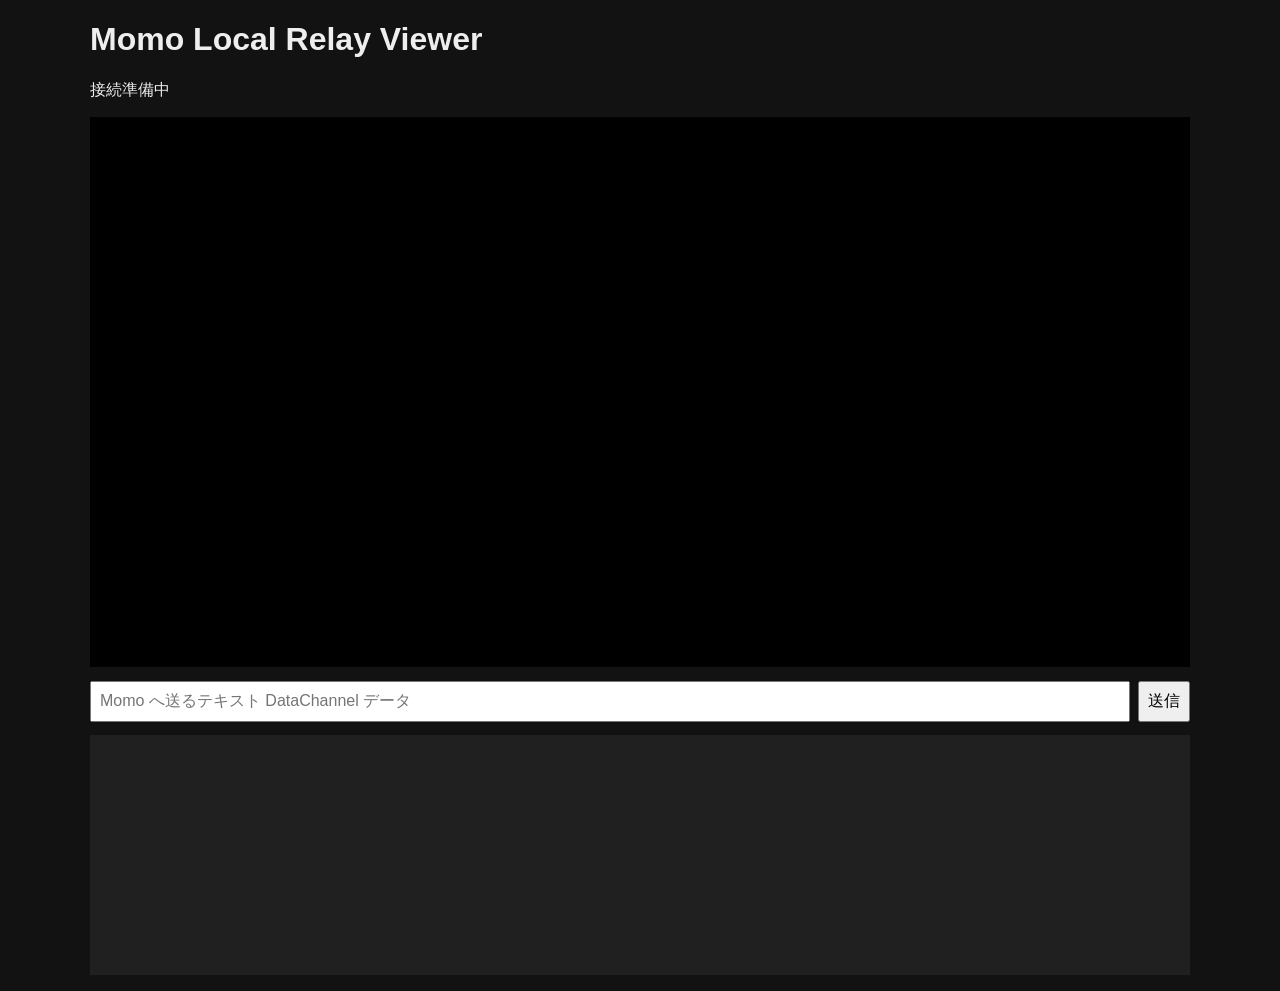
<file: tools/momo-relay/web/index.html>
<!doctype html>
<html lang="ja">
  <head>
    <meta charset="utf-8">
    <meta name="viewport" content="width=device-width,initial-scale=1">
    <title>Momo Local Relay Viewer</title>
    <style>
      body { margin: 16px; background: #121212; color: #eee; font-family: sans-serif; }
      main { max-width: 1100px; margin: auto; }
      video { width: 100%; max-height: 70vh; background: #000; }
      button, input { font: inherit; padding: 8px; }
      #log { height: 220px; overflow: auto; white-space: pre-wrap; background: #202020; padding: 10px; }
      .row { display: flex; gap: 8px; margin: 10px 0; }
      input { flex: 1; }
    </style>
  </head>
  <body>
    <main>
      <h1>Momo Local Relay Viewer</h1>
      <p id="status">接続準備中</p>
      <video id="video" autoplay playsinline muted></video>
      <div class="row">
        <input id="command" autocomplete="off" placeholder="Momo へ送るテキスト DataChannel データ">
        <button id="send">送信</button>
      </div>
      <pre id="log"></pre>
    </main>
    <script>
      const role = new URLSearchParams(location.search).get('role') === 'pilot' ? 'pilot' : 'observer';
      const status = document.querySelector('#status');
      const logElement = document.querySelector('#log');
      const video = document.querySelector('#video');
      const commandInput = document.querySelector('#command');
      const sendButton = document.querySelector('#send');
      const log = (text) => {
        logElement.textContent += `[${new Date().toLocaleTimeString()}] ${text}\n`;
        logElement.scrollTop = logElement.scrollHeight;
      };
      const wsScheme = location.protocol === 'https:' ? 'wss' : 'ws';
      const ws = new WebSocket(`${wsScheme}://${location.host}/ws?role=${role}`);
      const pc = new RTCPeerConnection();
      const telemetry = pc.createDataChannel('momo-telemetry', { ordered: false, maxRetransmits: 0 });
      const command = pc.createDataChannel('momo-command', { ordered: false, maxRetransmits: 0 });
      pc.addTransceiver('video', { direction: 'recvonly' });
      pc.ontrack = (event) => {
        video.srcObject = event.streams[0] || new MediaStream([event.track]);
        log(`映像トラックを受信: ${event.track.kind} / ${event.track.readyState}`);
      };
      pc.onconnectionstatechange = () => { status.textContent = `映像接続: ${pc.connectionState} / role: ${role}`; };
      pc.onicecandidate = ({ candidate }) => {
        if (candidate) ws.send(JSON.stringify({ type: 'candidate', ice: candidate.toJSON() }));
      };
      const describe = async (data) => {
        if (typeof data === 'string') return data;
        const bytes = new Uint8Array(await data.arrayBuffer());
        return `0x${[...bytes].map((v) => v.toString(16).padStart(2, '0')).join(' ')}`;
      };
      telemetry.binaryType = 'arraybuffer';
      command.binaryType = 'arraybuffer';
      telemetry.onmessage = async ({ data }) => log(`Momo -> 全 Viewer: ${await describe(data)}`);
      command.onmessage = async ({ data }) => log(`Viewer -> Momo: ${await describe(data)}`);
      ws.onopen = async () => {
        const offer = await pc.createOffer();
        await pc.setLocalDescription(offer);
        ws.send(JSON.stringify({ type: 'offer', sdp: offer.sdp }));
      };
      ws.onmessage = async ({ data }) => {
        const message = JSON.parse(data);
        if (message.type === 'answer') await pc.setRemoteDescription({ type: 'answer', sdp: message.sdp });
        else if (message.type === 'candidate') await pc.addIceCandidate(message.ice);
        else if (message.type === 'error') log(`中継器エラー: ${message.error}`);
      };
      ws.onclose = () => log('シグナリング接続が閉じました');
      const send = () => {
        if (role !== 'pilot') { log('observer は送信できません'); return; }
        if (command.readyState !== 'open') { log('command DataChannel は未接続です'); return; }
        command.send(commandInput.value);
        commandInput.value = '';
      };
      sendButton.onclick = send;
      commandInput.onkeydown = (event) => { if (event.key === 'Enter') send(); };
      if (role !== 'pilot') { commandInput.disabled = true; sendButton.disabled = true; }
      window.relayDebug = { pc, video };
    </script>
  </body>
</html>
</file>
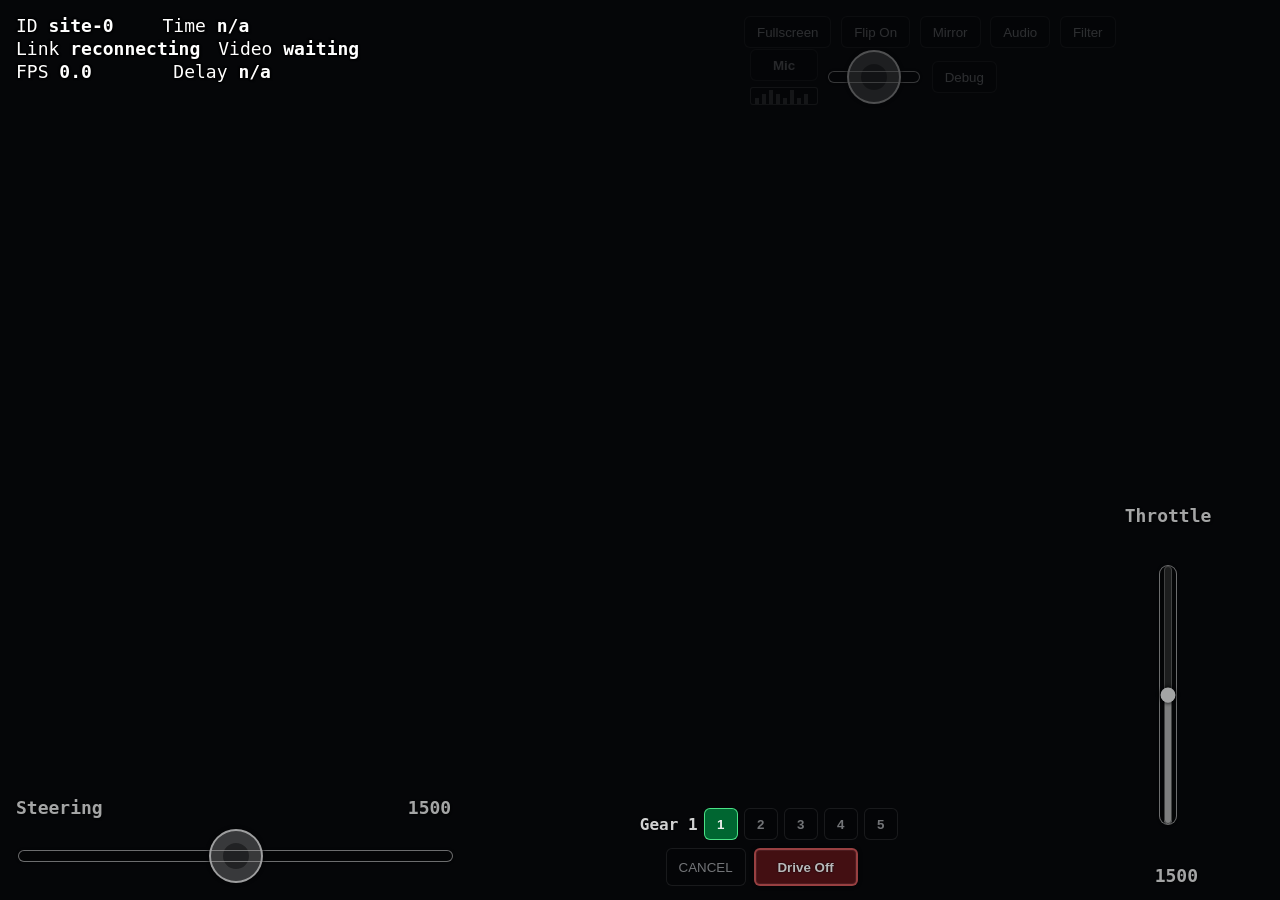
<file: html/fpv-viewer.html>
<!doctype html>
<html lang="ja">

<head>
  <meta charset="UTF-8">
  <meta name="viewport" content="width=device-width, initial-scale=1, viewport-fit=cover">
  <meta name="theme-color" content="#050608">
  <meta name="mobile-web-app-capable" content="yes">
  <meta name="apple-mobile-web-app-capable" content="yes">
  <meta name="apple-mobile-web-app-title" content="Momo FPV">
  <meta name="apple-mobile-web-app-status-bar-style" content="black-translucent">
  <link rel="manifest" href="./manifest.json">
  <link rel="icon" href="./icon.svg" type="image/svg+xml">
  <link rel="apple-touch-icon" href="./apple-touch-icon.png">
  <title>Momo FPV Viewer</title>
  <style>
    :root {
      color-scheme: dark;
      font-family: ui-monospace, "Cascadia Mono", "Consolas", monospace;
      background: #050608;
      color: #f4f7fb;
    }

    * {
      box-sizing: border-box;
    }

    html,
    body {
      width: 100%;
      height: 100%;
      margin: 0;
      overflow: hidden;
      background: #050608;
    }

    #remote_video {
      position: fixed;
      inset: 0;
      width: 100vw;
      height: 100vh;
      object-fit: contain;
      background: #050608;
      transform-origin: center center;
      transform: rotate(var(--video-rotate, 0deg)) scaleX(var(--video-scale-x, 1));
    }

    body.flip-video #remote_video {
      --video-rotate: 180deg;
    }

    body.mirror-video #remote_video {
      --video-scale-x: -1;
    }

    .hud {
      position: fixed;
      inset: auto calc(16px + env(safe-area-inset-right)) calc(14px + env(safe-area-inset-bottom)) calc(16px + env(safe-area-inset-left));
      pointer-events: none;
    }

    .panel {
      display: grid;
      grid-template-columns: minmax(230px, 34vw) auto minmax(110px, 15vw);
      grid-template-areas:
        "steering actions throttle"
        "steering actions throttle";
      gap: 12px;
      align-items: end;
      width: 100%;
      padding: 0;
      border: 0;
      border-radius: 0;
      background: transparent;
      pointer-events: auto;
    }

    .status {
      position: fixed;
      top: calc(16px + env(safe-area-inset-top));
      left: calc(16px + env(safe-area-inset-left));
      display: grid;
      grid-template-columns: 1fr;
      gap: 3px;
      min-width: 0;
      font-size: 18px;
      line-height: 1.1;
      letter-spacing: 0;
      color: #ffffff;
      text-shadow:
        0 0 2px #000000,
        1px 1px 2px #000000,
        -1px -1px 2px #000000;
      pointer-events: none;
    }

    .status span {
      color: #ffffff;
    }

    .status-row {
      display: flex;
      flex-wrap: wrap;
      gap: 18px;
      align-items: baseline;
    }

    .status-row > div {
      white-space: nowrap;
    }

    .status .debug-only {
      display: none;
    }

    body.debug-osd .status .debug-only {
      display: block;
    }

    .status strong {
      display: inline-block;
      min-width: 96px;
      color: #ffffff;
      font-weight: 700;
    }

    .control {
      display: contents;
      font-size: 18px;
      text-shadow:
        0 0 2px #000000,
        1px 1px 2px #000000;
    }

    .rc-axis {
      display: grid;
      gap: 8px;
      align-items: center;
      color: #ffffff;
      opacity: 0.64;
      touch-action: none;
      user-select: none;
    }

    .rc-axis label {
      font-weight: 700;
      line-height: 1;
    }

    .rc-axis output {
      min-width: 60px;
      font-weight: 700;
      text-align: right;
    }

    .rc-axis-steering {
      grid-area: steering;
      grid-template-columns: 1fr auto;
      grid-template-areas:
        "label value"
        "range range";
      align-self: end;
      max-width: 460px;
    }

    .rc-axis-throttle {
      grid-area: throttle;
      grid-template-rows: auto minmax(230px, 36vh) auto;
      justify-items: center;
      align-self: end;
    }

    .rc-axis input[type="range"] {
      width: 100%;
      min-height: 56px;
      accent-color: #ffffff;
      cursor: pointer;
    }

    .rc-axis-steering label {
      grid-area: label;
    }

    .rc-axis-steering output {
      grid-area: value;
    }

    .rc-axis-steering input[type="range"] {
      grid-area: range;
    }

    .rc-axis-throttle input[type="range"] {
      appearance: slider-vertical;
      -webkit-appearance: slider-vertical;
      width: 56px;
      height: 260px;
      min-height: 0;
      writing-mode: vertical-lr;
      direction: rtl;
    }

    .rc-actions {
      grid-area: actions;
      display: flex;
      flex-wrap: wrap;
      justify-content: center;
      gap: 8px;
      align-self: end;
    }

    .rc-gear {
      display: flex;
      flex: 0 0 100%;
      justify-content: center;
      align-items: center;
      gap: 6px;
      color: #ffffff;
      font-weight: 700;
      text-shadow: 0 0 2px #000000;
    }

    .rc-gear-label {
      min-width: 72px;
      text-align: right;
      opacity: 0.82;
    }

    .rc-gear button {
      width: 34px;
      min-width: 34px;
      padding: 0;
      font-weight: 700;
    }

    .rc-gear button[aria-pressed="true"] {
      border-color: rgba(88, 255, 153, 0.9);
      background: rgba(0, 126, 61, 0.86);
      color: #ffffff;
      opacity: 0.94;
    }

    input,
    button {
      min-height: 32px;
      border-radius: 6px;
      border: 1px solid rgba(255, 255, 255, 0.18);
      background: rgba(0, 0, 0, 0.08);
      color: #f4f7fb;
    }

    input[type="text"] {
      width: 180px;
      padding: 0 8px;
      opacity: 0.46;
    }

    input[type="range"] {
      appearance: none;
      height: 54px;
      border: 0;
      background: transparent;
    }

    input[type="range"]::-webkit-slider-runnable-track {
      height: 12px;
      border: 1px solid rgba(255, 255, 255, 0.65);
      border-radius: 999px;
      background: rgba(0, 0, 0, 0.24);
      box-shadow: 0 0 3px #000000;
    }

    input[type="range"]::-webkit-slider-thumb {
      appearance: none;
      width: 54px;
      height: 54px;
      margin-top: -22px;
      border: 2px solid rgba(255, 255, 255, 0.95);
      border-radius: 50%;
      background: rgba(255, 255, 255, 0.18);
      box-shadow:
        0 0 4px #000000,
        inset 0 0 0 12px rgba(255, 255, 255, 0.18);
    }

    input[type="range"]::-moz-range-track {
      height: 12px;
      border: 1px solid rgba(255, 255, 255, 0.65);
      border-radius: 999px;
      background: rgba(0, 0, 0, 0.24);
      box-shadow: 0 0 3px #000000;
    }

    input[type="range"]::-moz-range-thumb {
      width: 54px;
      height: 54px;
      border: 2px solid rgba(255, 255, 255, 0.95);
      border-radius: 50%;
      background: rgba(255, 255, 255, 0.18);
      box-shadow:
        0 0 4px #000000,
        inset 0 0 0 12px rgba(255, 255, 255, 0.18);
    }

    button {
      padding: 0 12px;
      cursor: pointer;
      opacity: 0.46;
    }

    #btnDrive {
      min-width: 104px;
      min-height: 38px;
      border-width: 2px;
      font-weight: 700;
      opacity: 0.94;
      text-shadow: 0 0 2px #000000;
      box-shadow:
        0 0 4px rgba(0, 0, 0, 0.8),
        inset 0 0 0 1px rgba(255, 255, 255, 0.08);
    }

    #btnDrive[aria-pressed="false"] {
      border-color: rgba(255, 92, 92, 0.86);
      background: rgba(128, 18, 24, 0.82);
      color: #ffffff;
    }

    #btnDrive[aria-pressed="true"] {
      border-color: rgba(88, 255, 153, 0.9);
      background: rgba(0, 126, 61, 0.86);
      color: #ffffff;
    }

    button:disabled,
    input:disabled {
      cursor: default;
      opacity: 0.48;
    }

    #btnDrive:disabled {
      opacity: 0.72;
      filter: grayscale(0.2);
    }

    .primary {
      background: rgba(29, 111, 223, 0.2);
      border-color: rgba(69, 136, 246, 0.38);
    }

    .danger {
      background: rgba(122, 32, 38, 0.2);
      border-color: rgba(166, 58, 66, 0.38);
    }

    .top {
      position: fixed;
      top: calc(16px + env(safe-area-inset-top));
      left: auto;
      right: calc(16px + env(safe-area-inset-right));
      display: flex;
      justify-content: flex-end;
      gap: 10px;
      pointer-events: none;
    }

    .top-controls {
      max-width: min(520px, calc(100vw - 32px));
      padding: 0;
      border: 0;
      border-radius: 0;
      background: transparent;
      opacity: 0.36;
      text-shadow: 0 0 2px #000000;
      pointer-events: auto;
    }

    .top-controls:hover,
    .panel:hover .rc-axis,
    .panel:hover input,
    .panel:hover button {
      opacity: 1;
    }

    .debug-controls {
      display: none;
      align-items: center;
      gap: 6px;
      opacity: 0.46;
      text-shadow: 0 0 2px #000000;
    }

    body.debug-osd .debug-controls {
      display: inline-flex;
    }

    select {
      min-height: 32px;
      border-radius: 6px;
      border: 1px solid rgba(255, 255, 255, 0.18);
      background: rgba(0, 0, 0, 0.08);
      color: #f4f7fb;
    }

    .top-controls:hover .debug-controls,
    .debug-controls:hover {
      opacity: 1;
    }

    .mic-control {
      display: inline-grid;
      grid-template-columns: auto auto;
      grid-template-rows: auto auto;
      grid-template-areas:
        "button volume"
        "meter volume";
      gap: 4px 8px;
      align-items: center;
      margin-left: 6px;
      vertical-align: middle;
      opacity: 0.86;
    }

    .mic-control button {
      grid-area: button;
      min-width: 68px;
      font-weight: 700;
    }

    .mic-control button[aria-pressed="true"] {
      border-color: rgba(88, 255, 153, 0.9);
      background: rgba(0, 126, 61, 0.86);
      color: #ffffff;
      opacity: 1;
    }

    .mic-meter {
      grid-area: meter;
      display: grid;
      grid-template-columns: repeat(8, 4px);
      gap: 3px;
      height: 18px;
      align-items: end;
      padding: 2px 4px;
      border: 1px solid rgba(255, 255, 255, 0.18);
      border-radius: 3px;
      background: rgba(0, 0, 0, 0.24);
    }

    .mic-meter span {
      display: block;
      width: 4px;
      height: 6px;
      background: rgba(255, 255, 255, 0.22);
    }

    .mic-meter span:nth-child(2n) {
      height: 10px;
    }

    .mic-meter span:nth-child(3n) {
      height: 14px;
    }

    .mic-meter[data-level="1"] span:nth-child(-n+2),
    .mic-meter[data-level="2"] span:nth-child(-n+4),
    .mic-meter[data-level="3"] span:nth-child(-n+6),
    .mic-meter[data-level="4"] span:nth-child(-n+8) {
      background: rgba(88, 255, 153, 0.9);
      box-shadow: 0 0 4px rgba(88, 255, 153, 0.7);
    }

    .mic-volume {
      grid-area: volume;
      width: 92px;
      min-height: 30px;
    }

    .hidden-endpoint {
      display: none;
    }

    .race-osd {
      position: fixed;
      top: calc(16px + env(safe-area-inset-top));
      right: calc(16px + env(safe-area-inset-right));
      z-index: 3;
      display: none;
      min-width: 184px;
      padding: 10px 12px;
      color: #f7fbff;
      border: 1px solid rgba(255, 255, 255, 0.34);
      background: rgba(3, 11, 21, 0.52);
      font-family: Impact, "Arial Narrow", sans-serif;
      font-variant-numeric: tabular-nums;
      letter-spacing: 0.04em;
      text-shadow: 0 2px 2px #000000, 0 0 8px rgba(0, 0, 0, 0.82);
      pointer-events: none;
    }

    .race-osd.is-visible {
      display: grid;
      gap: 5px;
    }

    .race-osd-header,
    .race-osd-row {
      display: flex;
      justify-content: space-between;
      gap: 14px;
      align-items: baseline;
    }

    .race-osd-header strong { color: #8dffac; font-size: 20px; }
    .race-osd-row span { color: rgba(223, 239, 255, 0.76); font: 700 10px ui-monospace, monospace; }
    .race-osd-row strong { font-size: 17px; }

    @media (max-width: 720px) {
      .hud {
        grid-template-columns: 1fr;
      }

      .panel {
        grid-template-columns: minmax(180px, 1fr) minmax(88px, 22vw);
        grid-template-areas:
          "steering throttle"
          "actions actions";
        max-width: none;
      }

      .status {
        grid-template-columns: 1fr;
        min-width: 0;
        width: 100%;
      }

      .control {
        width: 100%;
        min-width: 0;
      }

      .rc-axis-steering {
        max-width: none;
      }

      .rc-axis-throttle {
        grid-template-rows: auto minmax(190px, 30vh) auto;
      }

      .rc-axis-throttle input[type="range"] {
        width: 56px;
        height: 220px;
      }
    }
  </style>
</head>

<body>
  <video id="remote_video" autoplay muted playsinline></video>

  <aside id="raceOsd" class="race-osd" aria-live="polite">
    <div class="race-osd-header"><span id="raceCarId">RACE</span><strong id="racePhase">STANDBY</strong></div>
    <div class="race-osd-row"><span>LAP</span><strong id="raceLap">-- / --</strong></div>
    <div class="race-osd-row"><span>POSITION</span><strong id="racePosition">-- / --</strong></div>
    <div class="race-osd-row"><span>ALL TIME</span><strong id="raceAllTime">--:--.---</strong></div>
    <div class="race-osd-row"><span>CURRENT</span><strong id="raceCurrentLap">--:--.---</strong></div>
    <div class="race-osd-row"><span>LAST / BEST</span><strong id="raceLapTimes">--:--.--- / --:--.---</strong></div>
  </aside>

  <div class="top">
    <div class="top-controls">
      <input id="endpoint" class="hidden-endpoint" type="text" autocomplete="off" spellcheck="false">
      <button id="btnFullscreen" type="button">Fullscreen</button>
      <button id="btnFlip" type="button">Flip</button>
      <button id="btnMirror" type="button">Mirror</button>
      <button id="btnAudio" type="button">Audio</button>
      <button id="btnAudioFilter" type="button">Filter</button>
      <span class="mic-control" aria-label="Microphone to car speaker">
        <button id="btnMic" type="button" aria-pressed="false">Mic</button>
        <span id="micMeter" class="mic-meter" data-level="0" aria-hidden="true">
          <span></span><span></span><span></span><span></span>
          <span></span><span></span><span></span><span></span>
        </span>
        <input id="micVolume" class="mic-volume" type="range" min="0" max="200" step="1" value="100" aria-label="Microphone volume">
      </span>
      <button id="btnDebug" type="button">Debug</button>
      <span class="debug-controls">
        <label>
          Mode
          <select id="modeSelect" disabled>
            <option value="">refresh</option>
          </select>
        </label>
        <button id="btnApplyMode" type="button" disabled>Apply</button>
        <button id="btnRefreshMode" type="button">Refresh Mode</button>
        <button id="btnRefreshDevice" type="button">Refresh Device</button>
        <button id="btnInputSetup" type="button">Input</button>
      </span>
    </div>
  </div>

  <div class="hud">
    <div class="panel">
      <div class="status">
        <div class="status-row">
          <div><span>ID</span> <strong id="hostState">n/a</strong></div>
          <div><span>Time</span> <strong id="timeState">n/a</strong></div>
        </div>
        <div class="debug-only"><span>WebSocket</span> <strong id="wsState">closed</strong></div>
        <div class="debug-only"><span>ICE</span> <strong id="iceState">new</strong></div>
        <div class="debug-only"><span>DataChannel</span> <strong id="dcState">closed</strong></div>
        <div class="status-row">
          <div><span>Link</span> <strong id="linkState">starting</strong></div>
          <div><span>Video</span> <strong id="videoState">waiting</strong></div>
        </div>
        <div class="status-row">
          <div><span>FPS</span> <strong id="fpsState">0.0</strong></div>
          <div><span>Delay</span> <strong id="latencyState">n/a</strong></div>
        </div>
        <div class="debug-only"><span>Render</span> <strong id="renderFpsState">0.0</strong></div>
        <div class="debug-only"><span>Net</span> <strong id="netState">0kbps</strong></div>
        <div class="debug-only"><span>Jitter</span> <strong id="jitterState">0ms</strong></div>
        <div class="debug-only"><span>RTT</span> <strong id="rttState">n/a</strong></div>
        <div class="debug-only"><span>DC RTT</span> <strong id="dcRttState">n/a</strong></div>
        <div class="debug-only"><span>Dropped</span> <strong id="dropState">0</strong></div>
        <div class="debug-only"><span>Uptime</span> <strong id="uptimeState">0s</strong></div>
        <div class="debug-only"><span>Retry</span> <strong id="retryState">none</strong></div>
        <div class="debug-only"><span>Last</span> <strong id="lastEventState">start</strong></div>
        <div class="debug-only"><span>Diag</span> <strong id="diagState">n/a</strong></div>
        <div class="debug-only"><span>VideoAge</span> <strong id="videoAgeState">n/a</strong></div>
        <div class="debug-only"><span>RC</span> <strong id="rcState">manual</strong></div>
        <div class="debug-only"><span>Telemetry</span> <strong id="telemetryState">n/a</strong></div>
        <div class="debug-only"><span>Mode</span> <strong id="modeState">n/a</strong></div>
        <div class="debug-only"><span>Device</span> <strong id="deviceState">n/a</strong></div>
      </div>

      <div class="control" aria-label="RC controls">
        <div class="rc-axis rc-axis-steering">
          <label for="steering">Steering</label>
          <input id="steering" type="range" min="1000" max="2000" step="1" value="1500">
          <output id="steeringValue" for="steering">1500</output>
        </div>

        <div class="rc-axis rc-axis-throttle">
          <label for="throttle">Throttle</label>
          <input id="throttle" type="range" min="1300" max="2000" step="1" value="1500">
          <output id="throttleValue" for="throttle">1500</output>
        </div>
      </div>

      <div class="rc-actions">
        <div class="rc-gear" aria-label="Throttle gear">
          <span id="gearState" class="rc-gear-label">Gear 1</span>
          <button class="gear-button" type="button" data-gear="1" aria-pressed="true">1</button>
          <button class="gear-button" type="button" data-gear="2" aria-pressed="false">2</button>
          <button class="gear-button" type="button" data-gear="3" aria-pressed="false">3</button>
          <button class="gear-button" type="button" data-gear="4" aria-pressed="false">4</button>
          <button class="gear-button" type="button" data-gear="5" aria-pressed="false">5</button>
        </div>
        <button id="btnReconnect" type="button">Connect</button>
        <button id="btnDrive" type="button" aria-pressed="false" disabled>Drive Off</button>
      </div>
      <input id="data_text" type="hidden" value="S:1500,T:1500" autocomplete="off" spellcheck="false">
    </div>
  </div>

  <script src="./fpv-viewer.js"></script>
</body>

</html>
</file>
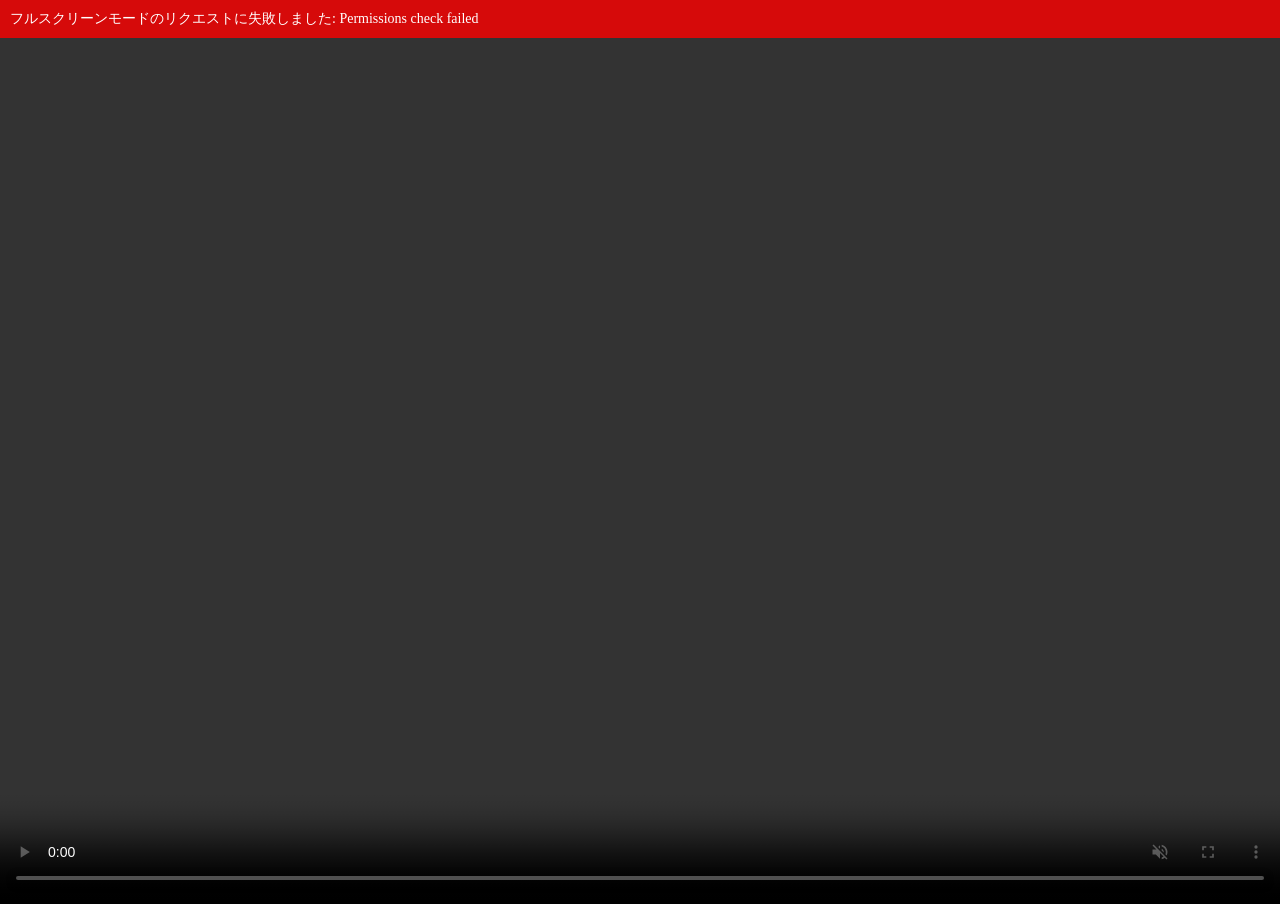
<file: html/viewer.html>
<!doctype html>
<html>
  <head>
    <meta charset="utf-8">
    <title>Momo P2P</title>
    <style>
      html, body {
        margin: 0;
        padding: 0;
        height: 100%;
        background-color: black;
        color: white;
        overflow: hidden; /* スクロールバーを非表示にする */
      }
      /* エラー表示用の領域。video 要素の上部に固定 */
      #error-message {
        position: absolute;
        top: 0;
        left: 0;
        right: 0;
        padding: 10px;
        background-color: rgba(255, 0, 0, 0.8);
        z-index: 10;
        font-size: 14px;
        display: none;
      }
      video {
        width: 100%;
        height: 100%;
        object-fit: cover;
      }
    </style>
  </head>
  <body>
    <!-- エラー表示用 -->
    <div id="error-message"></div>
    <!-- 映像表示用 -->
    <video id="remote_video" autoplay playsinline></video>
    <script src="./webrtc.js"></script>
  </body>
</html>
</file>
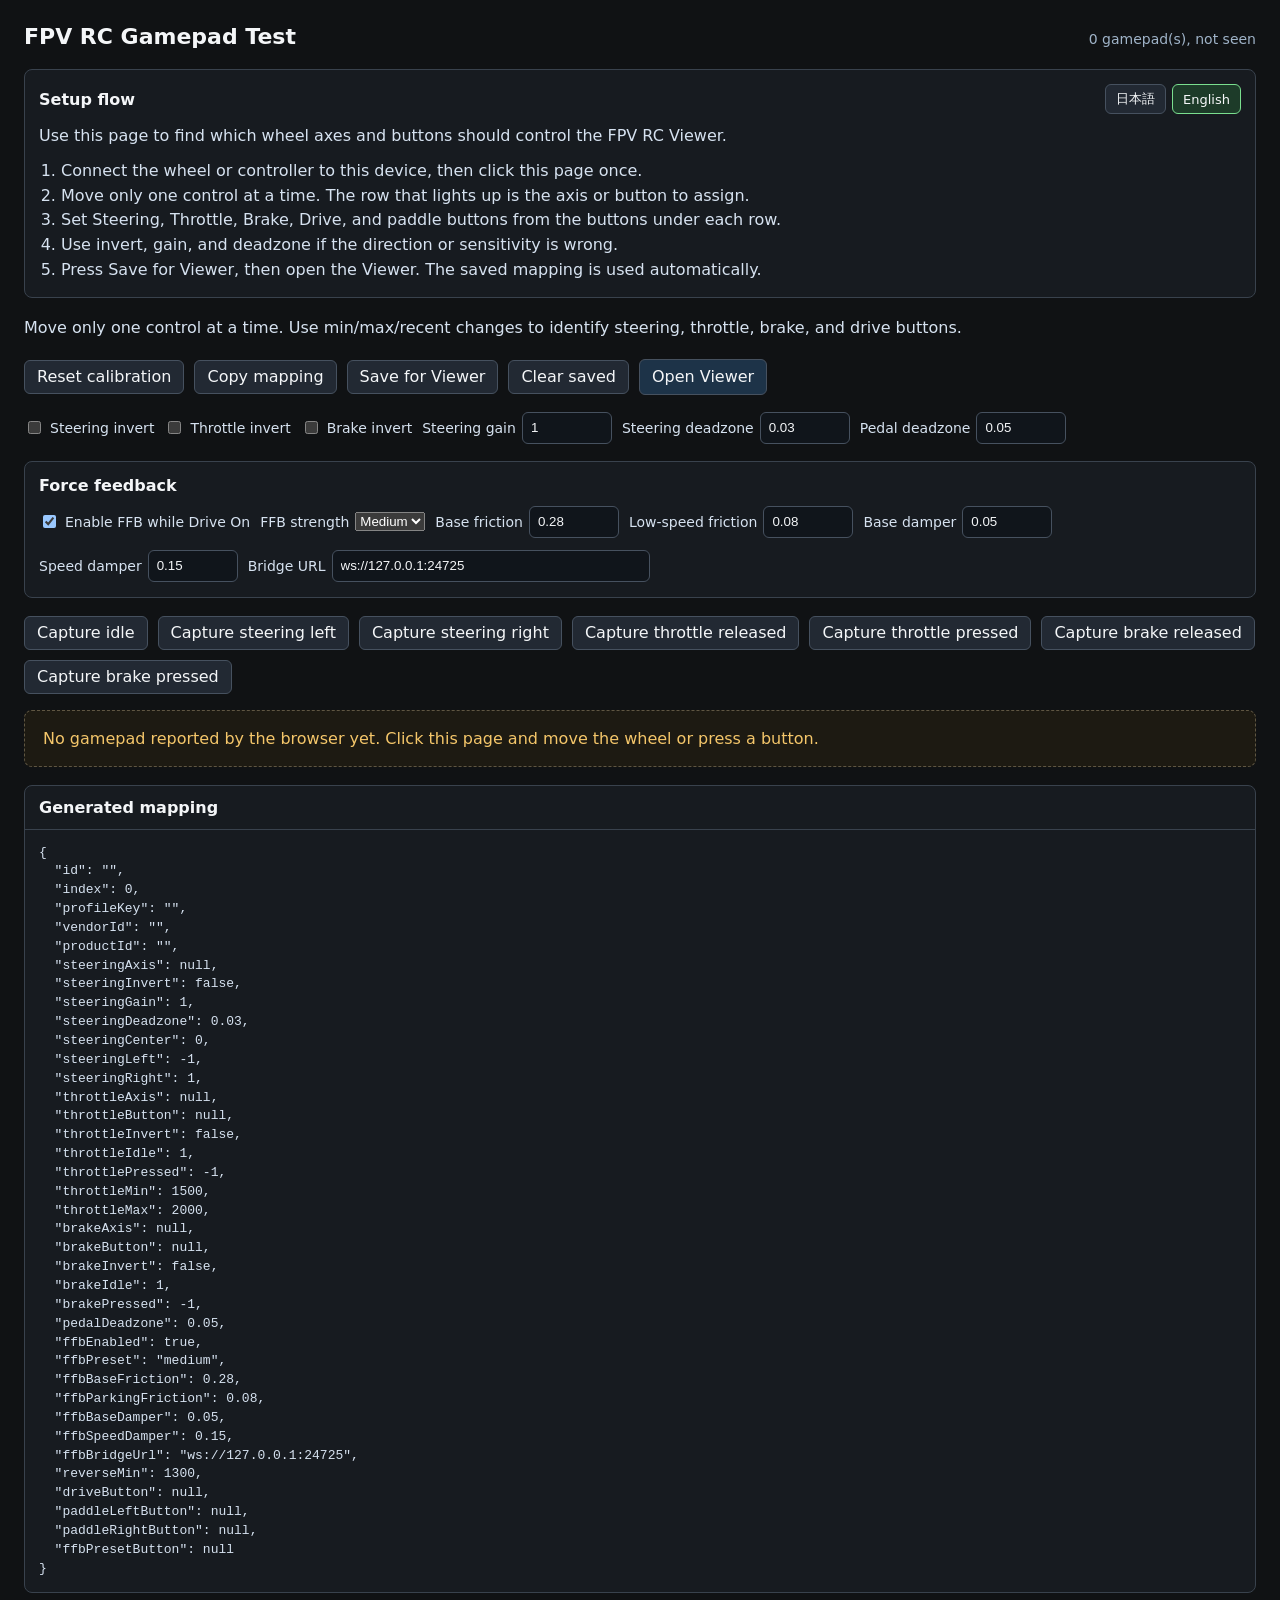
<file: tools/momo-relay/web/gamepad.html>
<!doctype html>
<html lang="en">
<head>
  <meta charset="utf-8">
  <meta name="viewport" content="width=device-width, initial-scale=1">
  <title>FPV RC Gamepad Test</title>
  <style>
    :root {
      color-scheme: dark;
      font-family: system-ui, -apple-system, BlinkMacSystemFont, "Segoe UI", sans-serif;
      background: #101214;
      color: #f4f6f8;
    }

    body {
      margin: 0;
      padding: 24px;
    }

    header {
      display: flex;
      align-items: baseline;
      justify-content: space-between;
      gap: 16px;
      margin-bottom: 20px;
    }

    h1 {
      margin: 0;
      font-size: 22px;
      font-weight: 700;
    }

    .status {
      color: #9fb3c8;
      font-size: 14px;
    }

    .notice {
      margin-bottom: 18px;
      color: #d6e2f0;
      line-height: 1.55;
    }

    .guide {
      margin: 0 0 18px;
      padding: 14px;
      border: 1px solid #39424d;
      border-radius: 8px;
      background: #171b20;
    }

    .guide-header {
      display: flex;
      align-items: center;
      justify-content: space-between;
      gap: 12px;
      margin-bottom: 10px;
    }

    .guide h2 {
      margin: 0;
      font-size: 16px;
    }

    .guide p {
      margin: 0 0 10px;
      color: #d6e2f0;
      line-height: 1.55;
    }

    .guide ol {
      margin: 0;
      padding-left: 22px;
      color: #d6e2f0;
      line-height: 1.55;
    }

    .language-switch {
      display: flex;
      gap: 6px;
      flex: 0 0 auto;
    }

    .language-switch button {
      min-height: 30px;
      padding: 0 10px;
      font-size: 13px;
    }

    .language-switch button.active {
      border-color: #7adf8f;
      background: #1d3b29;
    }

    .toolbar {
      display: flex;
      flex-wrap: wrap;
      align-items: center;
      gap: 10px;
      margin: 0 0 16px;
    }

    button {
      min-height: 34px;
      padding: 0 12px;
      color: #f4f6f8;
      border: 1px solid #46515f;
      border-radius: 6px;
      background: #222933;
      font: inherit;
      cursor: pointer;
    }

    .viewer-link {
      display: inline-flex;
      align-items: center;
      min-height: 34px;
      padding: 0 12px;
      color: #f4f6f8;
      border: 1px solid #46515f;
      border-radius: 6px;
      background: #1d3348;
      text-decoration: none;
    }

    button:hover {
      background: #2b3440;
    }

    .mapping-options label {
      display: inline-flex;
      align-items: center;
      gap: 6px;
      min-height: 34px;
      color: #d6e2f0;
      font-size: 14px;
    }

    .mapping-options input[type="number"] {
      width: 72px;
      min-height: 30px;
      padding: 0 8px;
      color: #f4f6f8;
      border: 1px solid #46515f;
      border-radius: 6px;
      background: #10151b;
    }

    .mapping-options input[type="text"] {
      width: min(300px, 68vw);
      min-height: 30px;
      padding: 0 8px;
      color: #f4f6f8;
      border: 1px solid #46515f;
      border-radius: 6px;
      background: #10151b;
    }

    .ffb-options {
      margin: 0 0 18px;
      padding: 14px;
      border: 1px solid #39424d;
      border-radius: 8px;
      background: #171b20;
    }

    .ffb-options h2 {
      margin: 0 0 10px;
      font-size: 16px;
    }

    .ffb-options .toolbar {
      margin-bottom: 0;
    }

    .assign-status {
      color: #7adf8f;
      font-family: Consolas, monospace;
      font-size: 13px;
      min-height: 18px;
    }

    .profile-status {
      color: #d6e2f0;
      font-family: Consolas, monospace;
      font-size: 13px;
    }

    .grid {
      display: grid;
      grid-template-columns: repeat(auto-fit, minmax(320px, 1fr));
      gap: 14px;
    }

    .pad {
      border: 1px solid #39424d;
      border-radius: 8px;
      padding: 14px;
      background: #171b20;
    }

    .pad.selected {
      border-color: #7adf8f;
      box-shadow: 0 0 0 1px #7adf8f inset;
    }

    .pad-heading {
      display: flex;
      align-items: flex-start;
      justify-content: space-between;
      gap: 12px;
      margin-bottom: 10px;
    }

    .pad h2 {
      margin: 0;
      font-size: 16px;
    }

    .select-gamepad.active {
      border-color: #7adf8f;
      background: #1d3b29;
      cursor: default;
    }

    .meta {
      color: #afbfce;
      font-family: Consolas, monospace;
      font-size: 13px;
      line-height: 1.45;
      word-break: break-all;
    }

    .row {
      display: grid;
      grid-template-columns: 76px 76px 76px 76px 70px 1fr;
      align-items: center;
      gap: 10px;
      margin: 8px 0;
      font-family: Consolas, monospace;
      font-size: 13px;
    }

    .row.header {
      color: #91a4b7;
      margin-top: 12px;
    }

    .row.recent {
      color: #ffffff;
      text-shadow: 0 0 8px rgba(95, 192, 255, 0.75);
    }

    .bar {
      height: 8px;
      overflow: hidden;
      border-radius: 999px;
      background: #2c343e;
    }

    .fill {
      width: 50%;
      height: 100%;
      background: #5fc0ff;
    }

    .button-on .fill {
      background: #7adf8f;
    }

    .actions {
      grid-column: 1 / -1;
      display: flex;
      flex-wrap: wrap;
      gap: 6px;
      margin: -2px 0 6px 86px;
    }

    .actions button {
      min-height: 28px;
      padding: 0 9px;
      font-size: 12px;
    }

    .actions button.assigned {
      border-color: #7adf8f;
      background: #1d3b29;
      color: #ffffff;
    }

    .mapping {
      margin: 18px 0 0;
      border: 1px solid #39424d;
      border-radius: 8px;
      background: #171b20;
    }

    .mapping h2 {
      margin: 0;
      padding: 12px 14px;
      font-size: 16px;
      border-bottom: 1px solid #39424d;
    }

    .mapping pre {
      margin: 0;
      padding: 14px;
      overflow: auto;
      color: #d6e2f0;
      font-family: Consolas, monospace;
      font-size: 13px;
      line-height: 1.45;
    }

    .empty {
      padding: 18px;
      color: #f4c66a;
      border: 1px dashed #5f5642;
      border-radius: 8px;
      background: #1d1a12;
    }
  </style>
</head>
<body>
  <header>
    <h1 data-i18n="title">FPV RC Gamepad Test</h1>
    <div id="status" class="status">waiting</div>
  </header>
  <section class="guide" aria-labelledby="guideTitle">
    <div class="guide-header">
      <h2 id="guideTitle" data-i18n="guideTitle">Setup flow</h2>
      <div class="language-switch" aria-label="Language">
        <button class="languageButton" type="button" data-lang="ja">日本語</button>
        <button class="languageButton" type="button" data-lang="en">English</button>
      </div>
    </div>
    <p data-i18n="guideLead">Use this page to find which wheel axes and buttons should control the FPV RC Viewer.</p>
    <ol>
      <li data-i18n="step1">Connect the wheel or controller to this device, then click this page once.</li>
      <li data-i18n="step2">Move only one control at a time. The row that lights up is the axis or button to assign.</li>
      <li data-i18n="step3">Set Steering, Throttle, Brake, Drive, and paddle buttons from the buttons under each row.</li>
      <li data-i18n="step4">Use invert, gain, and deadzone if the direction or sensitivity is wrong.</li>
      <li data-i18n="step5">Press Save for Viewer, then open the Viewer. The saved mapping is used automatically.</li>
    </ol>
  </section>
  <div class="notice" data-i18n="notice">
    Move only one control at a time. Use min/max/recent changes to identify steering, throttle, brake, and drive buttons.
  </div>
  <div class="toolbar">
    <button id="resetCalibration" type="button" data-i18n="resetCalibration">Reset calibration</button>
    <button id="copyMapping" type="button" data-i18n="copyMapping">Copy mapping</button>
    <button id="saveMapping" type="button" data-i18n="saveMapping">Save for Viewer</button>
    <button id="clearMapping" type="button" data-i18n="clearMapping">Clear saved</button>
    <a id="openViewer" class="viewer-link" href="./viewer.html" target="_blank" rel="noreferrer" data-i18n="openViewer">Open Viewer</a>
    <div id="profileStatus" class="profile-status"></div>
    <div id="pcInputStatus" class="profile-status" role="status" hidden></div>
    <button id="reloadPcInput" type="button" hidden>PC共通設定を読み直す（編集中の入力設定を戻す）</button>
    <div id="assignStatus" class="assign-status"></div>
  </div>
  <div class="toolbar mapping-options">
    <label><input id="steeringInvert" type="checkbox"> <span data-i18n="steeringInvert">Steering invert</span></label>
    <label><input id="throttleInvert" type="checkbox"> <span data-i18n="throttleInvert">Throttle invert</span></label>
    <label><input id="brakeInvert" type="checkbox"> <span data-i18n="brakeInvert">Brake invert</span></label>
    <label><span data-i18n="steeringGain">Steering gain</span> <input id="steeringGain" type="number" min="0.2" max="8" step="0.05" value="4"></label>
    <label><span data-i18n="steeringDeadzone">Steering deadzone</span> <input id="steeringDeadzone" type="number" min="0" max="0.5" step="0.01" value="0.03"></label>
    <label><span data-i18n="pedalDeadzone">Pedal deadzone</span> <input id="pedalDeadzone" type="number" min="0" max="0.5" step="0.01" value="0.05"></label>
  </div>
  <section class="ffb-options" aria-labelledby="ffbOptionsTitle">
    <h2 id="ffbOptionsTitle" data-i18n="ffbOptionsTitle">Force feedback</h2>
    <div class="toolbar mapping-options">
      <label><input id="ffbEnabled" type="checkbox"> <span data-i18n="ffbEnabled">Enable FFB while Drive On</span></label>
      <label><span data-i18n="ffbPreset">FFB strength</span>
        <select id="ffbPreset">
          <option value="weak" data-i18n="ffbPresetWeak">Weak</option>
          <option value="medium" data-i18n="ffbPresetMedium">Medium</option>
          <option value="strong" data-i18n="ffbPresetStrong">Strong</option>
        </select>
      </label>
      <label><span data-i18n="ffbBaseFriction">Base friction</span> <input id="ffbBaseFriction" type="number" min="0" max="1" step="0.01" value="0.28"></label>
      <label><span data-i18n="ffbParkingFriction">Low-speed friction</span> <input id="ffbParkingFriction" type="number" min="0" max="1" step="0.01" value="0.08"></label>
      <label><span data-i18n="ffbBaseDamper">Base damper</span> <input id="ffbBaseDamper" type="number" min="0" max="1" step="0.01" value="0.05"></label>
      <label><span data-i18n="ffbSpeedDamper">Speed damper</span> <input id="ffbSpeedDamper" type="number" min="0" max="1" step="0.01" value="0.15"></label>
      <label><span data-i18n="ffbBridgeUrl">Bridge URL</span> <input id="ffbBridgeUrl" type="text" inputmode="url" value="ws://127.0.0.1:24725" autocomplete="off" spellcheck="false"></label>
    </div>
  </section>
  <div class="toolbar">
    <button class="captureButton" type="button" data-label="idle" data-i18n="captureIdle">Capture idle</button>
    <button class="captureButton" type="button" data-label="steering_left" data-i18n="captureSteeringLeft">Capture steering left</button>
    <button class="captureButton" type="button" data-label="steering_right" data-i18n="captureSteeringRight">Capture steering right</button>
    <button class="captureButton" type="button" data-label="throttle_released" data-i18n="captureThrottleReleased">Capture throttle released</button>
    <button class="captureButton" type="button" data-label="throttle_pressed" data-i18n="captureThrottlePressed">Capture throttle pressed</button>
    <button class="captureButton" type="button" data-label="brake_released" data-i18n="captureBrakeReleased">Capture brake released</button>
    <button class="captureButton" type="button" data-label="brake_pressed" data-i18n="captureBrakePressed">Capture brake pressed</button>
  </div>
  <main id="pads" class="grid"></main>
  <section class="mapping">
    <h2 data-i18n="generatedMapping">Generated mapping</h2>
    <pre id="mappingOutput">{}</pre>
  </section>
  <script src="./gamepad-profile.js?v=20260912-input-profiles-v1"></script>
  <script src="./input-profile-bridge.js?v=20260912-input-profiles-v1"></script>
  <script src="./gamepad.js?v=20260912-input-profiles-v1"></script>
</body>
</html>
</file>
